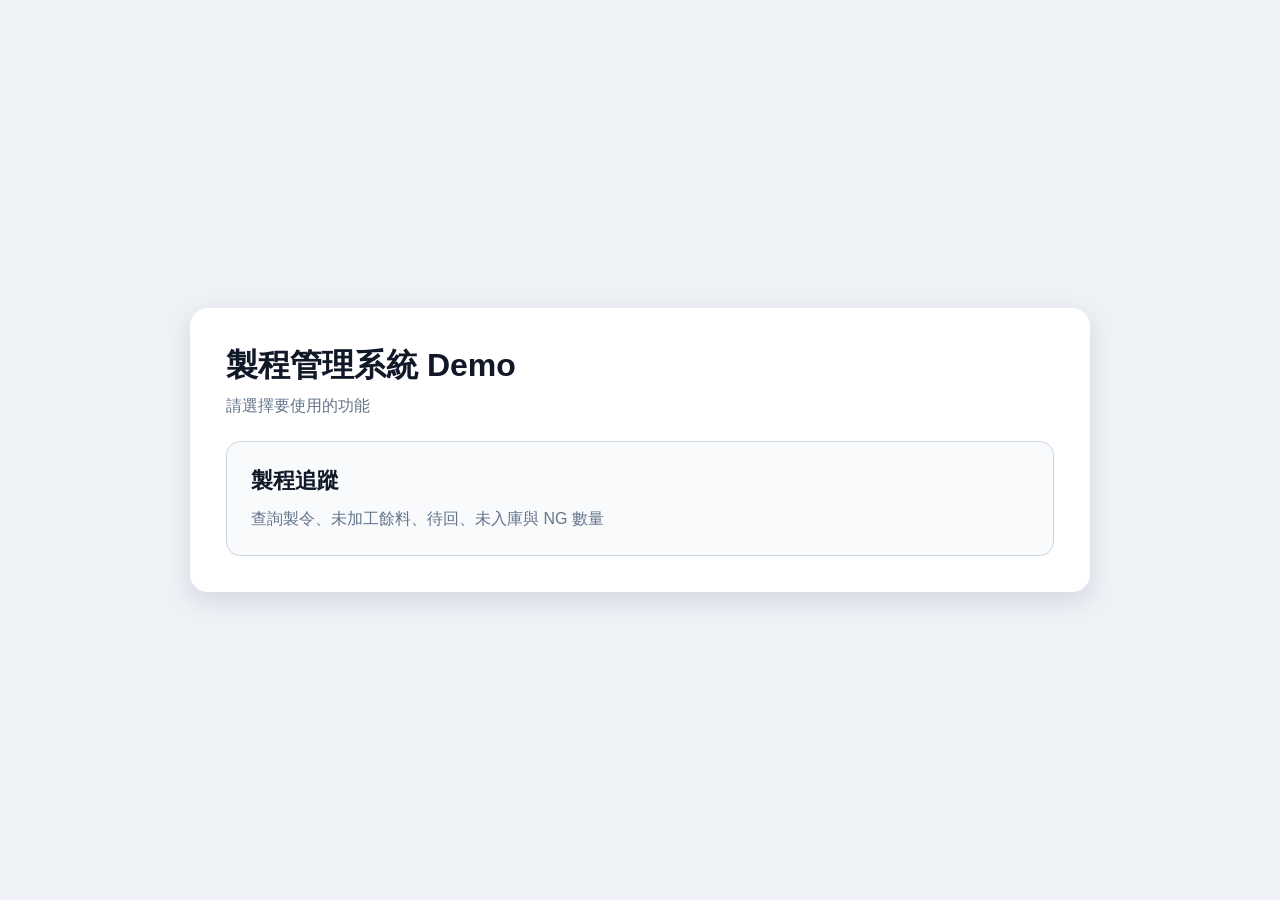
<file: index.html>
<!DOCTYPE html>
<html lang="zh-Hant">

<head>
    <meta charset="UTF-8" />
    <meta name="viewport" content="width=device-width, initial-scale=1.0" />
    <title>製程管理系統 Demo</title>
    <link rel="stylesheet" href="css/index.css" />
</head>

<body>

    <main class="home-page">

        <section class="home-card">
            <h1>製程管理系統 Demo</h1>
            <p>請選擇要使用的功能</p>

            <div class="menu-grid">
                <a href="tracking.html" class="menu-card">
                    <h2>製程追蹤</h2>
                    <p>查詢製令、未加工餘料、待回、未入庫與 NG 數量</p>
                </a>
            </div>
        </section>

    </main>

</body>

</html>
</file>
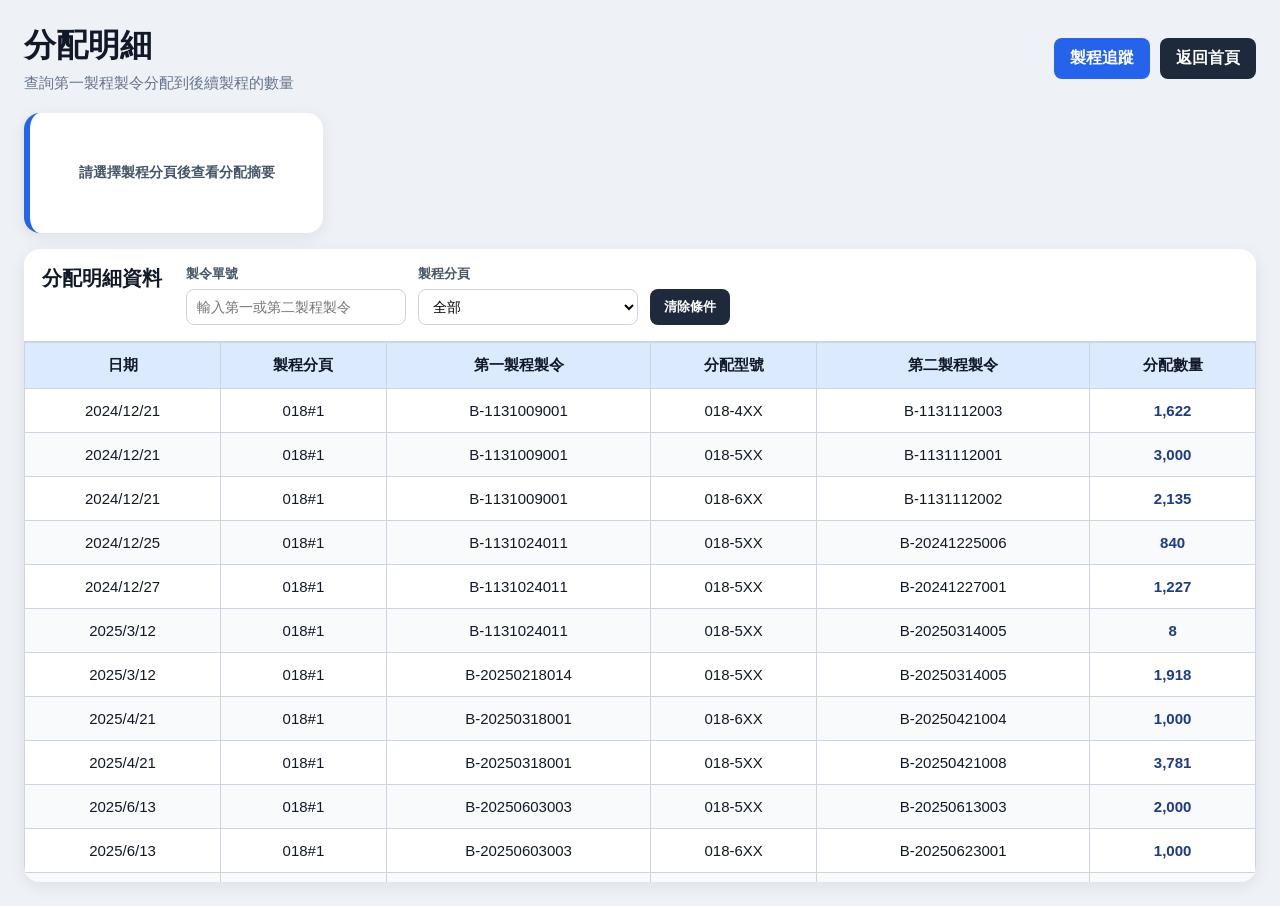
<file: allocation.html>
<!DOCTYPE html>
<html lang="zh-Hant">

<head>
    <meta charset="UTF-8" />
    <meta name="viewport" content="width=device-width, initial-scale=1.0" />
    <title>分配明細</title>
    <link rel="stylesheet" href="css/allocation.css" />
</head>

<body>

    <main class="page">

        <header class="page-header">
            <div>
                <h1>分配明細</h1>
                <p>查詢第一製程製令分配到後續製程的數量</p>
            </div>

            <div class="header-actions">
                <a href="tracking.html" class="nav-btn secondary-btn">製程追蹤</a>
                <a href="index.html" class="nav-btn">返回首頁</a>
            </div>
        </header>

        <!-- 沒有分配明細時顯示 -->
        <section id="noAllocationMessage" class="empty-panel hidden">
            此產品目前沒有分配明細資料，請回到製程追蹤查看各製程狀態。
        </section>

        <!-- 有分配明細時顯示 -->
        <section id="allocationContent">

            <section class="summary-section">
                <div id="summaryCards" class="summary-grid">
                    <div class="summary-card">
                        <p>分配摘要載入中...</p>
                    </div>
                </div>
            </section>

            <section class="table-section">

                <div class="table-title">
                    <div class="table-title-text">
                        <h2>分配明細資料</h2>
                    </div>

                    <section class="table-toolbar">
                        <div class="search-group">
                            <label for="searchOrder">製令單號</label>
                            <input id="searchOrder" type="text" placeholder="輸入第一或第二製程製令" />
                        </div>

                        <div class="search-group">
                            <label for="typeSelect">製程分頁</label>
                            <select id="typeSelect"></select>
                        </div>

                        <button id="resetBtn" type="button">清除條件</button>
                    </section>
                </div>

                <div class="table-wrapper">
                    <table class="data-table">
                        <thead>
                            <tr>
                                <th>日期</th>
                                <th>製程分頁</th>
                                <th>第一製程製令</th>
                                <th>分配型號</th>
                                <th>第二製程製令</th>
                                <th>分配數量</th>
                            </tr>
                        </thead>

                        <tbody id="allocationBody">
                            <tr>
                                <td colspan="6" class="empty">資料載入中...</td>
                            </tr>
                        </tbody>
                    </table>
                </div>

            </section>

        </section>

    </main>

    <script src="js/allocation.js"></script>
</body>

</html>
</file>
<file: css/index.css>
* {
    box-sizing: border-box;
}

body {
    margin: 0;
    font-family: "Microsoft JhengHei", Arial, sans-serif;
    background: #eef2f7;
    color: #111827;
}

.home-page {
    min-height: 100vh;
    padding: 32px;
    display: flex;
    align-items: center;
    justify-content: center;
}

.home-card {
    width: 100%;
    max-width: 900px;
    background: #ffffff;
    border-radius: 18px;
    padding: 36px;
    box-shadow: 0 8px 24px rgba(15, 23, 42, 0.12);
}

.home-card h1 {
    margin: 0 0 8px;
    font-size: 32px;
}

.home-card p {
    margin: 0 0 24px;
    color: #64748b;
}



.menu-card {
    display: block;
    padding: 24px;
    border-radius: 14px;
    text-decoration: none;
    background: #f8fafc;
    border: 1px solid #cbd5e1;
    color: #111827;
}

.menu-card:hover {
    border-color: #2563eb;
    background: #eff6ff;
}

.menu-card h2 {
    margin: 0 0 10px;
    font-size: 22px;
}

.menu-card p {
    margin: 0;
    line-height: 1.6;
}

.back-link {
    display: inline-block;
    margin-top: 16px;
    padding: 10px 16px;
    border-radius: 8px;
    background: #1e293b;
    color: #ffffff;
    text-decoration: none;
}

@media (max-width: 700px) {
    .menu-grid {
        grid-template-columns: 1fr;
    }

    .home-page {
        padding: 18px;
    }

    .home-card {
        padding: 24px;
    }
}
</file>
<file: css/allocation.css>
* {

    box-sizing: border-box;

}

body {

    margin: 0;

    font-family: "Microsoft JhengHei", Arial, sans-serif;

    background: #eef2f7;

    color: #111827;

}

.page {

    width: 100%;

    max-width: 1500px;

    margin: 0 auto;

    padding: 24px;

}

/* 頁首 */

.page-header {

    display: flex;

    justify-content: space-between;

    align-items: center;

    gap: 16px;

    margin-bottom: 20px;

}

.page-header h1 {

    margin: 0 0 6px;

    font-size: 32px;

    font-weight: 800;

}

.page-header p {

    margin: 0;

    color: #64748b;

    font-size: 15px;

}

/* 頁首按鈕 */

.header-actions {

    display: flex;

    align-items: center;

    gap: 10px;

}

.nav-btn,

.back-btn {

    display: inline-block;

    padding: 10px 16px;

    border-radius: 8px;

    background: #1e293b;

    color: #ffffff;

    text-decoration: none;

    font-weight: 700;

    white-space: nowrap;

}

.nav-btn:hover,

.back-btn:hover {

    background: #0f172a;

}

.secondary-btn {

    background: #2563eb;

}

.secondary-btn:hover {

    background: #1d4ed8;

}

/* 分配摘要 */

.summary-section {

    margin-bottom: 16px;

}

.summary-grid {

    display: grid;

    grid-template-columns: repeat(4, 1fr);

    gap: 12px;

}

.summary-card {

    display: flex;

    flex-direction: column;

    justify-content: center;

    align-items: center;

    min-height: 120px;

    background: #ffffff;

    border-radius: 16px;

    padding: 12px 16px;

    border-left: 6px solid #2563eb;

    box-shadow: 0 4px 16px rgba(15, 23, 42, 0.08);

    text-align: center;

}

.summary-card h2 {

    margin: 0 0 8px;

    font-size: 22px;

    font-weight: 800;

    color: #1e3a8a;

}

.summary-card p {

    margin: 4px 0;

    font-size: 14px;

    font-weight: 700;

    color: #475569;

}

/* 表格區 */

.table-section {

    background: #ffffff;

    border-radius: 16px;

    overflow: hidden;

    box-shadow: 0 4px 16px rgba(15, 23, 42, 0.08);

}

.table-title {
    display: flex;
    align-items: flex-start;
    gap: 24px;
    padding: 16px 18px;
    border-bottom: 1px solid #cbd5e1;
}

.table-title h2 {
    margin: 0 0 4px;
    font-size: 20px;
    font-weight: 800;
}

.table-title p {
    margin: 0;
    color: #64748b;
    font-size: 14px;
}

.table-toolbar {
    display: flex;
    align-items: flex-end;
    justify-content: flex-start;
    gap: 12px;
    background: transparent;
    padding: 0;
    border-bottom: 0;
}

.search-group {
    display: flex;
    flex-direction: column;
    gap: 6px;
}

.search-group label {
    font-size: 13px;
    font-weight: 800;
    color: #475569;
}

.search-group input,
.search-group select {
    width: 220px;
    height: 36px;
    border: 1px solid #cbd5e1;
    border-radius: 8px;
    padding: 0 10px;
    font-size: 14px;
    background: #ffffff;
}

.table-toolbar button {
    height: 36px;
    padding: 0 14px;
    border: 0;
    border-radius: 8px;
    background: #1e293b;
    color: #ffffff;
    font-weight: 700;
    cursor: pointer;
}

.table-toolbar button:hover {

    background: #0f172a;

}

/* 表格 */

.table-wrapper {

    width: 100%;

    overflow: auto;

    max-height: calc(100vh - 360px);

}

.data-table {

    width: 100%;

    border-collapse: separate;

    border-spacing: 0;

}

.data-table th,

.data-table td {

    border-right: 1px solid #cbd5e1;

    border-bottom: 1px solid #cbd5e1;

    padding: 13px 12px;

    text-align: center;

    font-size: 15px;

    white-space: nowrap;

}

.data-table th {

    position: sticky;

    top: 0;

    z-index: 5;

    background: #dbeafe;

    color: #111827;

    font-weight: 800;

}

.data-table th:first-child,

.data-table td:first-child {

    border-left: 1px solid #cbd5e1;

}

.data-table thead tr:first-child th {

    border-top: 1px solid #cbd5e1;

}

.data-table tbody tr:nth-child(even) td {

    background: #f8fafc;

}

.data-table tbody tr:hover td {

    background: #eff6ff;

}

.data-table tbody td:last-child {

    font-weight: 800;

    color: #1e3a8a;

}

.empty {

    padding: 28px;

    color: #64748b;

    text-align: center;

}

.hidden {
    display: none;
}

.empty-panel {
    background: #ffffff;
    border-radius: 16px;
    padding: 28px;
    color: #64748b;
    font-size: 16px;
    font-weight: 700;
    text-align: center;
    box-shadow: 0 4px 16px rgba(15, 23, 42, 0.08);
}

/* 手機 / 小螢幕 */

@media (max-width: 900px) {
    .table-title {
        flex-direction: column;
        align-items: stretch;
    }

    .table-toolbar {
        flex-direction: column;
        align-items: stretch;
    }

    .search-group input,
    .search-group select,
    .table-toolbar button {
        width: 100%;
    }

    .table-wrapper {
        max-height: none;
    }

    .data-table {
        min-width: 800px;
    }
}



@media (max-width: 700px) {

    .page {

        padding: 18px;

    }

    .page-header {

        flex-direction: column;

        align-items: flex-start;

    }

    .header-actions {

        width: 100%;

        flex-direction: column;

        align-items: stretch;

    }

    .nav-btn,

    .back-btn {

        width: 100%;

        text-align: center;

    }

    .page-header h1 {

        font-size: 28px;

    }

}
</file>
